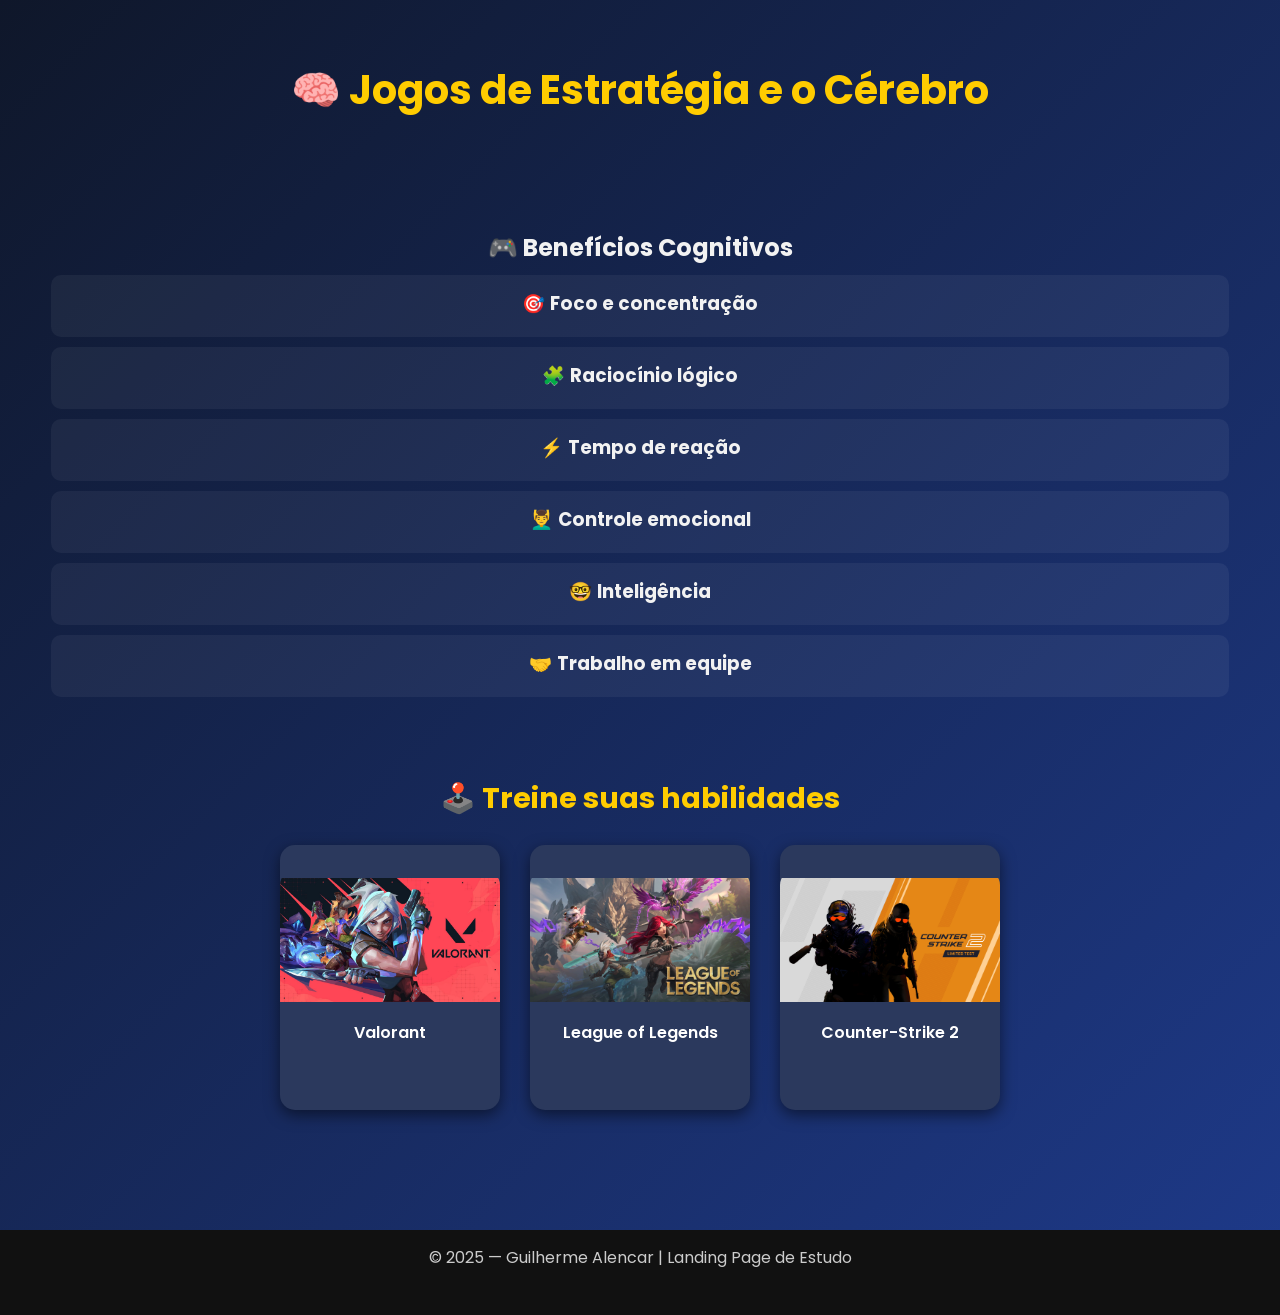
<file: index.html>
<!DOCTYPE html>
<html lang="pt-br">

<head>
    <meta charset="UTF-8">
    <meta name="viewport" content="width=device-width, initial-scale=1.0">
    <title>Jogos de Estratégia e o Cérebro</title>
    <link rel="stylesheet" href="./styles.css">
</head>

<body>
    <header>
        <h1>🧠 Jogos de Estratégia e o Cérebro</h1>
    </header>

    <section id="beneficios">
        <h2>🎮 Benefícios Cognitivos</h2>
        <ul>
            <li class="beneficio-item">
                🎯 <strong>Foco e concentração</strong>
                <p class="descricao-beneficio">Para ter sucesso nesses jogos, é preciso manter a atenção concentrada no
                    objetivo, ignorando distrações. Estudos mostram que os games podem melhorar a atenção e o foco,
                    aprimorando habilidades essenciais para a concentração.</p>
            </li>
            <li class="beneficio-item">
                🧩 <strong>Raciocínio lógico</strong>
                <p class="descricao-beneficio">Os jogadores precisam pensar de forma estratégica e planejar
                    antecipadamente para alcançar a vitória. Essa habilidade estimula o córtex pré-frontal, área do
                    cérebro responsável pela tomada de decisões complexas.</p>
            </li>
            <li class="beneficio-item">
                ⚡ <strong>Tempo de reação</strong>
                <p class="descricao-beneficio">Jogos FPS e MOBA são verdadeiros testes de velocidade de processamento,
                    exigindo que o jogador reaja a estímulos visuais e sonoros em milissegundos. A prática constante
                    desses reflexos de alta velocidade e a tomada de decisões em tempo limitado comprovadamente otimizam
                    as redes neurais, melhorando o tempo de reação.</p>
            </li>
            <li class="beneficio-item">
                💆‍♂️ <strong>Controle emocional</strong>
                <p class="descricao-beneficio">Lidar com situações de estresse, derrotas e vitórias é uma constante nos
                    jogos competitivos. Aprender a controlar as emoções para tomar as melhores decisões é uma habilidade
                    que se desenvolve ao longo do tempo.</p>
            </li>
            <li class="beneficio-item">
                🤓 <strong>Inteligência</strong>
                <p class="descricao-beneficio">Uma pesquisa de 2024 revelou que jogadores de LoL apresentaram um
                    Quociente de Inteligência (QI) médio superior à média da população, o que demonstra a complexidade e
                    o desafio cognitivo do jogo.</p>
            </li>
            <li class="beneficio-item">
                🤝 <strong>Trabalho em equipe</strong>
                <p class="descricao-beneficio">Apesar de não serem benefícios puramente cognitivos, a paciência e o
                    trabalho em equipe são cruciais. A coordenação e a comunicação efetivas são essenciais para a
                    vitória, exigindo que os jogadores também desenvolvam habilidades sociais.</p>
        </ul>
    </section>

    <section id="galeria">
        <h2>🕹️ Treine suas habilidades</h2>

        <div class="jogos-container">

            <div class="jogo-card" data-registration-url="https://account.riotgames.com/">
                <img src="./image/valorant.jpg" alt="Valorant">
                <p>Valorant</p>
                <button class="card-cta">CRIAR CONTA RIOT &rarr;</button>
            </div>

            <div class="jogo-card" data-registration-url="https://account.riotgames.com/">
                <img src="./image/lol.jpg" alt="League of Legends">
                <p>League of Legends</p>
                <button class="card-cta">CRIAR CONTA RIOT &rarr;</button>
            </div>

            <div class="jogo-card" data-registration-url="https://store.steampowered.com/join">
                <img src="./image/cs2.jpg" alt="Counter-Strike 2">
                <p>Counter-Strike 2</p>
                <button class="card-cta">CRIAR CONTA STEAM &rarr;</button>
            </div>

        </div>
    </section>

    <div id="videoModal" class="modal">
        <div class="modal-content">
            <span class="close-btn">&times;</span>

            <div class="video-container">
                <iframe id="videoPlayer" width="100%" height="100%" src="" frameborder="0"
                    allow="autoplay; encrypted-media" allowfullscreen></iframe>
            </div>

            <h3 id="videoListTitle">Vídeos de Destaque</h3>
            <div id="videoList" class="video-list">
            </div>
        </div>
    </div>

    <script src="./script.js"></script>

    <footer>
        <p>© 2025 — Guilherme Alencar | Landing Page de Estudo</p>
    </footer>
</body>

</html>
</file>
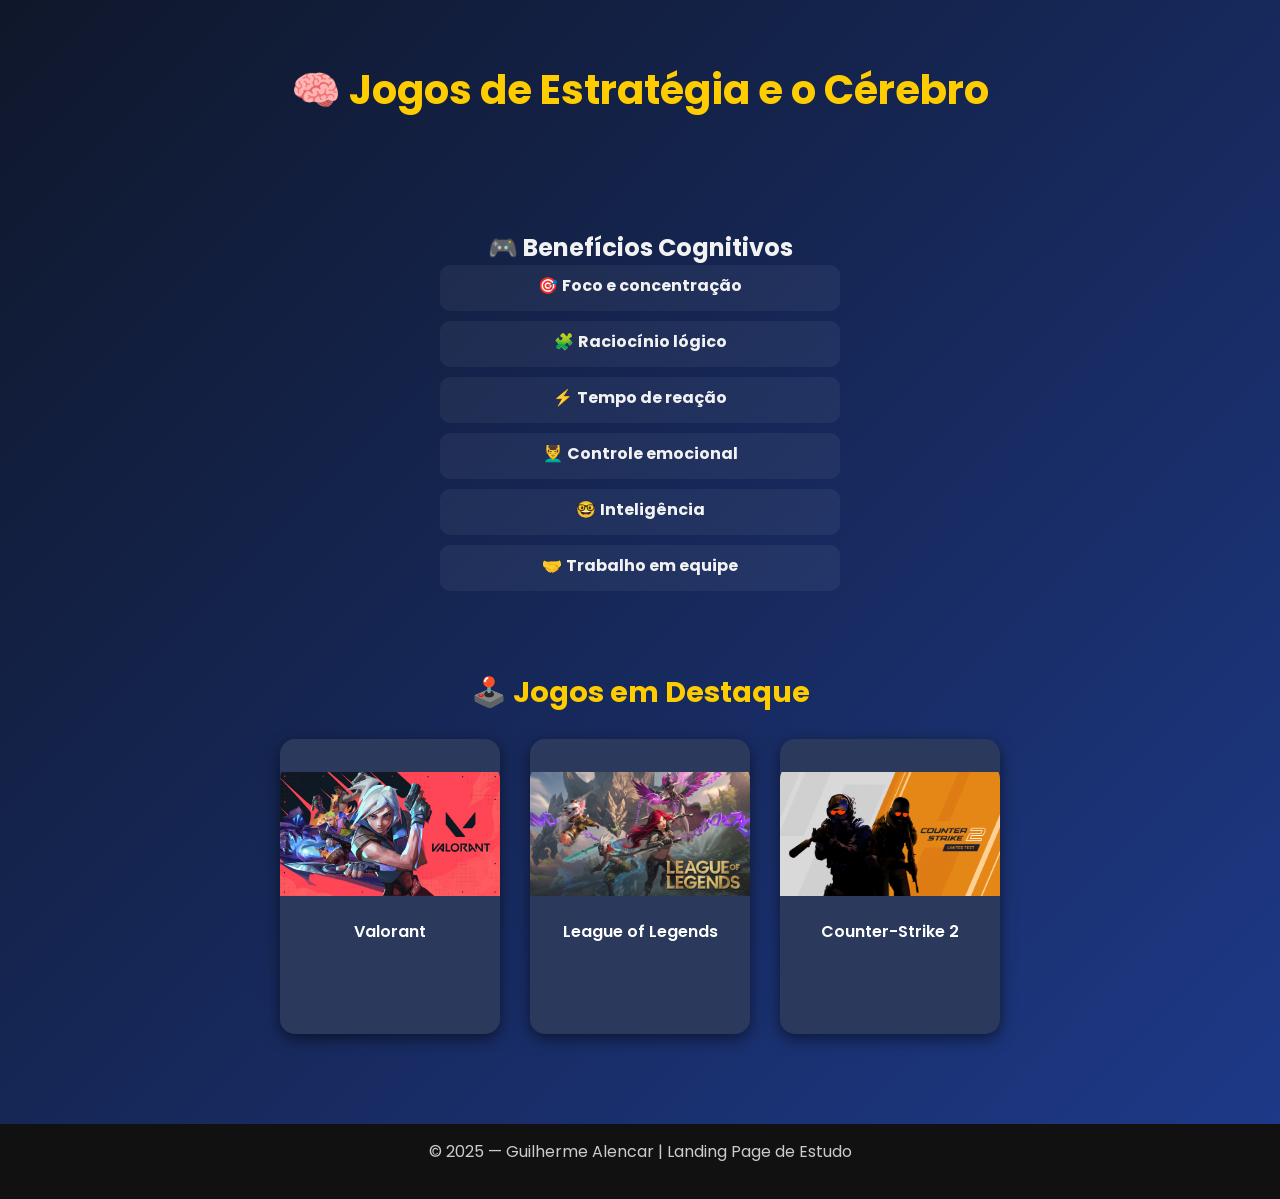
<file: src/styles/Landing page/index.html>
<!DOCTYPE html>
<html lang="pt-br">

<head>
    <meta charset="UTF-8">
    <meta name="viewport" content="width=device-width, initial-scale=1.0">
    <title>Jogos de Estratégia e o Cérebro</title>
    <link rel="stylesheet" href="./styles.css">
</head>

<body>
    <header>
        <h1>🧠 Jogos de Estratégia e o Cérebro</h1>
    </header>

    <section id="beneficios">
        <h2>🎮 Benefícios Cognitivos</h2>
        <ul>
            <li class="beneficio-item">
                🎯 <strong>Foco e concentração</strong>
                <p class="descricao-beneficio">Para ter sucesso nesses jogos, é preciso manter a atenção concentrada no objetivo, ignorando distrações. Estudos mostram que os games podem melhorar a atenção e o foco, aprimorando habilidades essenciais para a concentração.</p>
            </li>
            <li class="beneficio-item">
                🧩 <strong>Raciocínio lógico</strong>
                <p class="descricao-beneficio">Os jogadores precisam pensar de forma estratégica e planejar antecipadamente para alcançar a vitória. Essa habilidade estimula o córtex pré-frontal, área do cérebro responsável pela tomada de decisões complexas.</p>
            </li>
            <li class="beneficio-item">
                ⚡ <strong>Tempo de reação</strong>
                <p class="descricao-beneficio">OOs jogos de tiro e MOBA exigem que você reaja a estímulos visuais e sonoros em milissegundos, reduzindo seu tempo de reação. Ou seja, exigem reflexos rápidos para reagir a estímulos e tomar decisões em frações de segundo. Essa repetição de tarefas cognitivas pode fortalecer as redes neurais relacionadas à recuperação de informações...</p>
            </li>
            <li class="beneficio-item">
                💆‍♂️ <strong>Controle emocional</strong>
                <p class="descricao-beneficio">Lidar com situações de estresse, derrotas e vitórias é uma constante nos jogos competitivos. Aprender a controlar as emoções para tomar as melhores decisões é uma habilidade que se desenvolve ao longo do tempo.</p>
            </li>
            <li class="beneficio-item">
                🤓 <strong>Inteligência</strong>
                <p class="descricao-beneficio">Uma pesquisa de 2024 revelou que jogadores de LoL apresentaram um Quociente de Inteligência (QI) médio superior à média da população, o que demonstra a complexidade e o desafio cognitivo do jogo.</p>
            </li>
            <li class="beneficio-item">
                🤝 <strong>Trabalho em equipe</strong>
                <p class="descricao-beneficio">Apesar de não serem benefícios puramente cognitivos, a paciência e o trabalho em equipe são cruciais. A coordenação e a comunicação efetivas são essenciais para a vitória, exigindo que os jogadores também desenvolvam habilidades sociais.</p>
        </ul>
    </section>

    <section id="galeria">
        <h2>🕹️ Jogos em Destaque</h2>
        <div class="jogos-container">
            <div class="jogo-card" data-registration-url="https://account.riotgames.com/">
                <img src="./image/valorant.jpg" alt="Valorant">
                <p>Valorant</p>
                <div class="card-cta">CRIAR CONTA RIOT &rarr;</div>
            </div>

            <div class="jogo-card" data-registration-url="https://account.riotgames.com/">
                <img src="./image/lol.jpg" alt="League of Legends">
                <p>League of Legends</p>
                <div class="card-cta">CRIAR CONTA RIOT &rarr;</div>
            </div>

            <div class="jogo-card" data-registration-url="https://store.steampowered.com/join">
                <img src="./image/cs2.jpg" alt="Counter-Strike 2">
                <p>Counter-Strike 2</p>
                <div class="card-cta">CRIAR CONTA STEAM &rarr;</div>
            </div>
        </div>
    </section>

    <div id="videoModal" class="modal">
        <div class="modal-content">
            <span class="close-btn">&times;</span>

            <div class="video-container">
                <iframe id="videoPlayer" width="100%" height="100%" src="" frameborder="0"
                    allow="autoplay; encrypted-media" allowfullscreen></iframe>
            </div>

            <h3 id="videoListTitle">Vídeos de Destaque</h3>
            <div id="videoList" class="video-list">
            </div>
        </div>
    </div>

    <script src="./script.js"></script>

    <footer>
        <p>© 2025 — Guilherme Alencar | Landing Page de Estudo</p>
    </footer>
</body>

</html>
</file>
<file: styles.css>
@import url('https://fonts.googleapis.com/css2?family=Poppins:wght@400;600&display=swap');

* {
  margin: 0;
  padding: 0;
  box-sizing: border-box;
  font-family: 'Poppins', sans-serif;
}

body {
  background: linear-gradient(135deg, #0f172a, #1e3a8a);
  color: #f2f2f2;
  text-align: center;
  min-height: 100vh;

  /* 🟢 REINTRODUZIR O FLEXBOX para gerenciar o layout vertical (header/section/footer) */
  display: flex;
  flex-direction: column;

  /* 🟢 CORREÇÃO: Alinha os itens ao centro, mas não os restringe */
  align-items: center;

  /* 🟢 ADICIONADO: Garante que o body não restrinja o conteúdo horizontalmente */
  width: 100%;
  min-height: 100vh;
  /* 🟢 CORREÇÃO CRÍTICA: Garante que o body possa rolar se o conteúdo exceder 100% da altura da tela */
  overflow-y: auto;
}


header {
  padding: 60px 20px;
}

h1 {
  font-size: 2.5rem;
  color: #ffcc00;
  margin-bottom: 10px;
  user-select: none;
  /* Remove a capacidade de seleção de texto (e o cursor) */
  -webkit-user-select: none;
  /* Para navegadores WebKit (Chrome, Safari) */
  -moz-user-select: none;
  /* Para navegadores Mozilla (Firefox) */
  -ms-user-select: none;
  /* Para navegadores da Microsoft (Edge/IE) */
}

h2 {
  user-select: none;
  /* Remove a capacidade de seleção de texto (e o cursor) */
  -webkit-user-select: none;
  /* Para navegadores WebKit (Chrome, Safari) */
  -moz-user-select: none;
  /* Para navegadores Mozilla (Firefox) */
  -ms-user-select: none;
  /* Para navegadores da Microsoft (Edge/IE) */
}

p {
  font-size: 1rem;
  color: #ccc;
  margin-bottom: 20px;
  user-select: none;
  /* Remove a capacidade de seleção de texto (e o cursor) */
  -webkit-user-select: none;
  /* Para navegadores WebKit (Chrome, Safari) */
  -moz-user-select: none;
  /* Para navegadores Mozilla (Firefox) */
  -ms-user-select: none;
  /* Para navegadores da Microsoft (Edge/IE) */
}

.btn {
  background: #ffcc00;
  color: #222;
  padding: 10px 25px;
  border-radius: 25px;
  text-decoration: none;
  font-weight: 600;
  transition: 0.3s;
  user-select: none;
  /* Remove a capacidade de seleção de texto (e o cursor) */
  -webkit-user-select: none;
  /* Para navegadores WebKit (Chrome, Safari) */
  -moz-user-select: none;
  /* Para navegadores Mozilla (Firefox) */
  -ms-user-select: none;
  /* Para navegadores da Microsoft (Edge/IE) */
  cursor: pointer;
}

.btn:hover {
  background: #ffaa00;
}

section {
  padding: 40px 20px;
  width: 100%;
}

ul {
  list-style: none;
  display: grid;
  gap: 10px;
  max-width: 95%;
  margin: 0 auto;
  margin-top: 10px;
}

li {
  /* Mantenha o estilo de fundo e borda... */
  background: rgba(255, 255, 255, 0.05);
  /* Ajuste o padding: 15px em cima/baixo, 10px nas laterais */
  padding: 15px 10px;
  border-radius: 10px;
}

@media (max-width: 600px) {
  li {
    /* Reduza o padding lateral para liberar espaço para o texto */
    padding: 15px 10px;
  }
}

li:hover {
  transform: translateY(-5px) scale(1.02);
  background: rgba(255, 255, 255, 0.15);
}

footer {
  position: relative;
  background: #111;
  padding: 15px 0;
  font-size: 0.9rem;
  color: #aaa;
  width: 100%;
  /* Ocupa a largura total */
  margin-top: 80px;
  /* Dá um bom respiro entre o conteúdo final e o footer */
  padding-bottom: 25px;
}

/* ===== GALERIA DE JOGOS (Com ajustes para logos) ===== */
#galeria {
  padding: 40px 20px;
  user-select: none;
  /* Remove a capacidade de seleção de texto (e o cursor) */
  -webkit-user-select: none;
  /* Para navegadores WebKit (Chrome, Safari) */
  -moz-user-select: none;
  /* Para navegadores Mozilla (Firefox) */
  -ms-user-select: none;
  /* Para navegadores da Microsoft (Edge/IE) */
  width: 100%;
}

#galeria h2 {
  font-size: 1.8rem;
  color: #ffcc00;
  margin-bottom: 25px;
}

.jogos-container {
  display: flex;
  flex-wrap: wrap;
  justify-content: center;
  gap: 30px;
  max-width: 720px;
  /* 🟢 MANTIDO: Centraliza o grupo de cards de 720px */
  margin: 0 auto;
}

.jogo-card {
  /* Cor de fundo mais sólida para o card, como no seu mockup */
  background: #2B395D;
  border-radius: 15px;
  padding: 0;

  /* Remove altura fixa para o conteúdo se ajustar melhor */
  width: 220px;
  height: auto;

  /* Adiciona um espaço vertical maior para o visual ficar mais limpo */
  padding-top: 25px;
  padding-bottom: 5px;

  transition: all 0.3s ease;
  cursor: pointer;
  box-shadow: 0 5px 15px rgba(0, 0, 0, 0.5);
}

.jogo-card img {
  /* Tamanho fixo e quadrado para o logo */
  width: 100%;
  height: 140px;

  border-radius: 15px 15px 0 0;

  /* Garante que a imagem preencha o espaço sem distorcer (para logos) */
  object-fit: contain;

  /* Centraliza o bloco da imagem */
  display: block;
  margin: 0;

  /* Sombra leve na imagem para destacá-la */
  box-shadow: none;

  transition: transform 0.3s ease;
}


.jogo-card p {
  position: relative;
  padding: 10px;
  margin: 0px;
  margin-bottom: 15px;
  color: #fff;
  font-weight: 600;
  font-size: 1rem;
  text-align: center;
}

/* animação no hover */
.jogo-card:hover {
  transform: translateY(-5px) scale(1.05);
  /* Menos agressivo que o -8px e scale(1.05) */
  background: #3c4f7a;
  /* Levemente mais claro no hover */
}

/* Remove a animação da imagem se ela for um logo simples, mas pode manter */
.jogo-card:hover img {
  transform: none;
}

/* Estilo para as descrições ocultas */
.descricao-beneficio {
  /* Oculta o conteúdo */
  max-height: 0;
  overflow: hidden;
  /* Para uma transição suave */
  transition: max-height 0.3 ease-out, padding 0.3s ease-out;
  padding-left: 5px;
  word-wrap: break-word;
  white-space: normal;
  /* Um pequeno recuo */
  padding-right: 5px;
  color: #ccc;
  /* Uma cor mais sutil */
  margin-top: 5px;
  margin-bottom: 0 !important;
  border-radius: 5px;
  line-height: 1.6;
  /* Deixa o texto mais espaçado para melhor leitura */
}

/* Estilo para quando a descrição estiver visível (expandida) */
.beneficio-item.ativo .descricao-beneficio {
  /* Define uma altura máxima grande o suficiente para o texto */
  max-height: 500px;
  /* Ajuste se o seu texto for muito longo */
  /* Adiciona padding para o texto ter espaço */
  padding-top: 10px;
  padding-bottom: 10px;
}

/* Opcional: Estilo de cursor para indicar que o item é clicável */
.beneficio-item {
  font-size: 1.15rem;
  cursor: pointer;
  user-select: none;
  /* Remove a capacidade de seleção de texto (e o cursor) */
  -webkit-user-select: none;
  /* Para navegadores WebKit (Chrome, Safari) */
  -moz-user-select: none;
  /* Para navegadores Mozilla (Firefox) */
  -ms-user-select: none;
  /* Para navegadores da Microsoft (Edge/IE) */
}

/* Opcional: Adicionar algum destaque visual ao item clicado */
.beneficio-item.ativo strong {
  color: #4CAF50;
  /* Uma cor de destaque */
}

/* Estilo para a lista de vídeos dentro do modal */
#videoListTitle {
  color: #ffcc00;
  text-align: left;
  margin-top: 20px;
  margin-bottom: 10px;
  font-size: 1.2rem;
}

.video-list-item {
  display: flex;
  align-items: center;
  padding: 10px;
  margin-bottom: 8px;
  background-color: rgba(255, 255, 255, 0.05);
  border-radius: 5px;
  cursor: pointer;
  text-align: left;
  transition: background-color 0.2s;
}

.video-list-item:hover {
  background-color: rgba(255, 255, 255, 0.15);
}

.video-list-item .video-info {
  flex-grow: 1;
}

.video-list-item h4 {
  margin: 0;
  font-size: 1rem;
  color: #fff;
}

.video-list-item p {
  margin: 0;
  font-size: 0.8rem;
  color: #ccc;
}

/* Estilo do modal (o fundo escuro que aparece) */
.modal {
  display: none;
  /* Mantém oculto por padrão (você deve ter um JS para 'display: flex') */
  position: fixed;
  z-index: 1000;
  left: 0;
  top: 0;
  width: 100%;
  height: 100%;
  overflow: auto;
  /* Permite rolar se o conteúdo for grande */
  background-color: rgba(0, 0, 0, 0.9);
  /* Fundo bem escuro */
  justify-content: center;
  align-items: flex-start;
  overflow-y: auto;
  /* Permite rolar o modal se for maior que a tela */
  padding-top: 20px;
  padding-bottom: 2opx;
}

/* Estilo do conteúdo do modal (a caixa que contém o vídeo e a lista) */
.modal-content {
  background-color: #0f172a;
  /* Cor de fundo escura (da sua body) */
  margin: 5% auto;
  /* Centraliza verticalmente (ajuste se precisar de mais espaço no topo) */
  padding: 20px;
  border: 1px solid #888;
  width: 90%;
  max-width: 900px;
  /* Limite de largura para melhor leitura */
  border-radius: 10px;
  position: relative;
  /* 🟢 AJUSTADO: Usa margin auto horizontal, mas permite que o topo seja ajustado pelo padding do modal */
  margin: 0 auto;
}

/* Garante que o player de vídeo tenha um bom aspecto e espaço */
.video-container {
  position: relative;
  width: 100%;
  /* Define o aspecto 16:9 para o iframe */
  padding-bottom: 56.25%;
  /* (9 / 16) * 100% */
  height: 0;
  overflow: hidden;
  margin-bottom: 25px;
  /* ESPAÇO IMPORTANTE: Afasta o player da lista */
  border-radius: 5px;
}

.video-container iframe {
  position: absolute;
  top: 0;
  left: 0;
  width: 100%;
  height: 100%;
}

/* Título da Lista de Vídeos */
#videoListTitle {
  color: #ffcc00;
  text-align: left;
  margin-top: 0;
  /* Remova margem extra, pois o .video-container já empurrou */
  margin-bottom: 15px;
  /* Espaço entre o título e a lista */
  font-size: 1.3rem;
  padding-top: 10px;
  /* Pequeno padding para respiro */
  border-bottom: 1px solid rgba(255, 255, 255, 0.1);
}

/* Lista de Vídeos (Contêiner) */
#videoList {
  display: flex;
  flex-direction: column;
  gap: 10px;
}

/* Ícone de Fechar */
.close-btn {
  color: #fff;
  font-size: 28px;
  font-weight: bold;
  position: absolute;
  top: -15px;
  right: -15px;
  cursor: pointer;
  transition: color 0.3s;
  line-height: 1;
  /* Garante que o 'x' não ocupe muita altura */
  z-index: 1001;
  /* Garante que fique acima de tudo, inclusive da borda */
  /* Opcional: Adicionar um fundo para destacar */
  background-color: #ffcc00;
  /* Fundo amarelo de destaque */
  color: #111;
  /* Cor do X preta */
  border-radius: 50%;
  /* Transforma em círculo */
  width: 35px;
  height: 35px;
  text-align: center;
  line-height: 35px;
  /* Centraliza o X */
  box-shadow: 0 0 10px rgba(0, 0, 0, 0.5);
  user-select: none;
  /* Remove a capacidade de seleção de texto (e o cursor) */
  -webkit-user-select: none;
  /* Para navegadores WebKit (Chrome, Safari) */
  -moz-user-select: none;
  /* Para navegadores Mozilla (Firefox) */
  -ms-user-select: none;
  /* Para navegadores da Microsoft (Edge/IE) */
}

.close-btn:hover,
.close-btn:focus {
  color: #ffcc00;
}

/* Torna os cards posicionados para o CTA */
.jogo-card {
  position: relative;
  /* Essencial para o posicionamento do CTA */
  overflow: hidden;
  /* Garante que o CTA não vaze se for maior */
  cursor: pointer;
  /* Indica que o elemento é clicável */
  /* Adicione uma sombra ou transição para dar mais feedback visual */
  transition: transform 0.3s ease, box-shadow 0.3s ease;
}

.jogo-card:hover {
  transform: scale(1.03);
  /* Efeito sutil de zoom ao passar o mouse */
  box-shadow: 0 10px 20px rgba(255, 193, 7, 0.4);
  /* Sombra amarela de destaque */
}

/* Estilizando o CTA em si */
.card-cta {
  position: absolute;
  bottom: 0;
  left: 0;
  width: 100%;
  padding: 15px 0;
  background-color: #ffc107;
  /* Cor amarela do design original */
  color: #1a237e;
  /* Cor escura para contraste */
  text-align: center;
  font-weight: bold;
  letter-spacing: 1px;
  /* Começa escondido, fora da caixa */
  transform: translateY(100%);
  transition: transform 0.3s ease-out;
}

/* Faz o CTA deslizar para dentro quando o mouse passa sobre o card */
.jogo-card:hover .card-cta {
  transform: translateY(0);
}

/* Garante que o texto do jogo fique visível, caso o CTA o cubra */
.jogo-card p {
  position: relative;
  z-index: 2;
  /* Deixa o texto do jogo acima da imagem */
  margin-bottom: 50px;
  /* Cria espaço para o CTA deslizar sem cobrir o nome */
}

/* 1. Oculta o novo botão mobile por padrão (para desktop) */
.mobile-cta-wrapper {
  display: none;
  width: 100%;
  text-align: center;
  padding: 20px 0;
}

/* 2. Estilize o botão principal do header para desktop (opcional, se não existir) */
/* .desktop-cta {
    display: inline-block;
} */

/* 3. Aplica regras ESPECÍFICAS para MOBILE */
@media (max-width: 600px) {

    /* 🟢 AÇÃO CRÍTICA 1: Exibe o botão principal mobile (do header) */
    .mobile-cta-wrapper {
        display: block;
        padding: 25px 20px;
        z-index: 5;
    }

    /* Garante que o botão mobile preencha a largura para máximo impacto */
    .mobile-cta {
        width: 100%;
        font-size: 1.1rem;
        padding: 15px 25px;
        box-shadow: 0 4px 10px rgba(0, 0, 0, 0.4), 0 0 10px #ffcc00; /* Mantendo a sombra que sugeri */
    }
    
    /* ================================================== */
    /* 🟢 NOVAS REGRAS PARA O CTA ABAIXO DE CADA JOGO */
    /* ================================================== */

    /* 🟢 AÇÃO CRÍTICA 2: Torna o botão do Card (.card-cta) visível permanentemente */
    .jogo-card .card-cta {
        /* Remove o transform que o esconde no desktop (o transform: translateY(100%);) */
        transform: translateY(0); 
    }

    /* 🟢 AÇÃO CRÍTICA 3: Ajusta o espaçamento do parágrafo */
    .jogo-card p {
        /* A margem original de 50px era para dar espaço para o slide. Reduzindo. */
        margin-bottom: 20px; 
    }

    /* 🟢 AÇÃO CRÍTICA 4: Ajusta o espaçamento final do card */
    .jogo-card {
        /* Adiciona um padding inferior maior para dar respiro ao botão fixo */
        padding-bottom: 25px; 
    }
}
</file>
<file: src/styles/Landing page/styles.css>
@import url('https://fonts.googleapis.com/css2?family=Poppins:wght@400;600&display=swap');

* {
  margin: 0;
  padding: 0;
  box-sizing: border-box;
  font-family: 'Poppins', sans-serif;
}

body {
  background: linear-gradient(135deg, #0f172a, #1e3a8a);
  color: #f2f2f2;
  text-align: center;
  min-height: 100vh;
  display: flex;
  flex-direction: column;
  justify-content: space-between;
}

header {
  padding: 60px 20px;
}

h1 {
  font-size: 2.5rem;
  color: #ffcc00;
  margin-bottom: 10px;
  user-select: none;
  /* Remove a capacidade de seleção de texto (e o cursor) */
  -webkit-user-select: none;
  /* Para navegadores WebKit (Chrome, Safari) */
  -moz-user-select: none;
  /* Para navegadores Mozilla (Firefox) */
  -ms-user-select: none;
  /* Para navegadores da Microsoft (Edge/IE) */
}

h2 {
  user-select: none;
  /* Remove a capacidade de seleção de texto (e o cursor) */
  -webkit-user-select: none;
  /* Para navegadores WebKit (Chrome, Safari) */
  -moz-user-select: none;
  /* Para navegadores Mozilla (Firefox) */
  -ms-user-select: none;
  /* Para navegadores da Microsoft (Edge/IE) */
}

p {
  font-size: 1rem;
  color: #ccc;
  margin-bottom: 20px;
  user-select: none;
  /* Remove a capacidade de seleção de texto (e o cursor) */
  -webkit-user-select: none;
  /* Para navegadores WebKit (Chrome, Safari) */
  -moz-user-select: none;
  /* Para navegadores Mozilla (Firefox) */
  -ms-user-select: none;
  /* Para navegadores da Microsoft (Edge/IE) */
}

.btn {
  background: #ffcc00;
  color: #222;
  padding: 10px 25px;
  border-radius: 25px;
  text-decoration: none;
  font-weight: 600;
  transition: 0.3s;
  user-select: none;
  /* Remove a capacidade de seleção de texto (e o cursor) */
  -webkit-user-select: none;
  /* Para navegadores WebKit (Chrome, Safari) */
  -moz-user-select: none;
  /* Para navegadores Mozilla (Firefox) */
  -ms-user-select: none;
  /* Para navegadores da Microsoft (Edge/IE) */
}

.btn:hover {
  background: #ffaa00;
}

section {
  padding: 40px 20px;
}

ul {
  list-style: none;
  display: grid;
  gap: 10px;
  max-width: 400px;
  margin: 0 auto;
}

li {
  background: rgba(255, 255, 255, 0.05);
  padding: 8px 10px;
  border-radius: 10px;
  transition: transform 0.3s ease, background 0.3s ease;
}

li:hover {
  transform: translateY(-5px) scale(1.05);
  background: rgba(255, 255, 255, 0.15);
}

footer {
  position: relative;
  background: #111;
  padding: 15px 0;
  font-size: 0.9rem;
  color: #aaa;
  width: 100%;
  /* Ocupa a largura total */
  margin-top: 50px;
  /* Dá um bom respiro entre o conteúdo final e o footer */
}

/* ===== GALERIA DE JOGOS (Com ajustes para logos) ===== */
#galeria {
  padding: 40px 20px;
  user-select: none;
  /* Remove a capacidade de seleção de texto (e o cursor) */
  -webkit-user-select: none;
  /* Para navegadores WebKit (Chrome, Safari) */
  -moz-user-select: none;
  /* Para navegadores Mozilla (Firefox) */
  -ms-user-select: none;
  /* Para navegadores da Microsoft (Edge/IE) */
}

#galeria h2 {
  font-size: 1.8rem;
  color: #ffcc00;
  margin-bottom: 25px;
}

.jogos-container {
  display: flex;
  flex-wrap: wrap;
  justify-content: center;
  gap: 30px;
}

.jogo-card {
  /* Cor de fundo mais sólida para o card, como no seu mockup */
  background: #2B395D;
  border-radius: 15px;
  padding: 0;

  /* Remove altura fixa para o conteúdo se ajustar melhor */
  width: 220px;
  height: auto;

  /* Adiciona um espaço vertical maior para o visual ficar mais limpo */
  padding-top: 25px;
  padding-bottom: 25px;

  transition: all 0.3s ease;
  cursor: pointer;
  box-shadow: 0 5px 15px rgba(0, 0, 0, 0.5);
}

.jogo-card img {
  /* Tamanho fixo e quadrado para o logo */
  width: 100%;
  height: 140px;

  border-radius: 15px 15px 0 0;

  /* Garante que a imagem preencha o espaço sem distorcer (para logos) */
  object-fit: contain;

  /* Centraliza o bloco da imagem */
  display: block;
  margin: 0;

  /* Sombra leve na imagem para destacá-la */
  box-shadow: none;

  transition: transform 0.3s ease;
}


.jogo-card p {
  padding: 15px;
  margin: 0;
  color: #fff;
  font-weight: 600;
  font-size: 1rem;
  text-align: center;
}

/* animação no hover */
.jogo-card:hover {
  transform: translateY(-5px) scale(1.05);
  /* Menos agressivo que o -8px e scale(1.05) */
  background: #3c4f7a;
  /* Levemente mais claro no hover */
}

/* Remove a animação da imagem se ela for um logo simples, mas pode manter */
.jogo-card:hover img {
  transform: none;
}

/* Estilo para as descrições ocultas */
.descricao-beneficio {
  /* Oculta o conteúdo */
  max-height: 0;
  overflow: hidden;
  /* Para uma transição suave */
  transition: max-height 0.3 ease-out, padding 0.3s ease-out;
  padding-left: 10px;
  /* Um pequeno recuo */
  padding-right: 10px;
  color: #ccc;
  /* Uma cor mais sutil */
  margin-top: 5px;
  margin-bottom: 0 !important;
  border-radius: 5px;
}

/* Estilo para quando a descrição estiver visível (expandida) */
.beneficio-item.ativo .descricao-beneficio {
  /* Define uma altura máxima grande o suficiente para o texto */
  max-height: 200px;
  /* Ajuste se o seu texto for muito longo */
  /* Adiciona padding para o texto ter espaço */
  padding-top: 10px;
  padding-bottom: 10px;
}

/* Opcional: Estilo de cursor para indicar que o item é clicável */
.beneficio-item {
  cursor: pointer;
  user-select: none;
  /* Remove a capacidade de seleção de texto (e o cursor) */
  -webkit-user-select: none;
  /* Para navegadores WebKit (Chrome, Safari) */
  -moz-user-select: none;
  /* Para navegadores Mozilla (Firefox) */
  -ms-user-select: none;
  /* Para navegadores da Microsoft (Edge/IE) */
}

/* Opcional: Adicionar algum destaque visual ao item clicado */
.beneficio-item.ativo strong {
  color: #4CAF50;
  /* Uma cor de destaque */
}

/* Estilo para a lista de vídeos dentro do modal */
#videoListTitle {
  color: #ffcc00;
  text-align: left;
  margin-top: 20px;
  margin-bottom: 10px;
  font-size: 1.2rem;
}

.video-list-item {
  display: flex;
  align-items: center;
  padding: 10px;
  margin-bottom: 8px;
  background-color: rgba(255, 255, 255, 0.05);
  border-radius: 5px;
  cursor: pointer;
  text-align: left;
  transition: background-color 0.2s;
}

.video-list-item:hover {
  background-color: rgba(255, 255, 255, 0.15);
}

.video-list-item .video-info {
  flex-grow: 1;
}

.video-list-item h4 {
  margin: 0;
  font-size: 1rem;
  color: #fff;
}

.video-list-item p {
  margin: 0;
  font-size: 0.8rem;
  color: #ccc;
}

/* Estilo do modal (o fundo escuro que aparece) */
.modal {
    display: none; /* Mantém oculto por padrão (você deve ter um JS para 'display: flex') */
    position: fixed;
    z-index: 1000;
    left: 0;
    top: 0;
    width: 100%;
    height: 100%;
    overflow: auto; /* Permite rolar se o conteúdo for grande */
    background-color: rgba(0, 0, 0, 0.9); /* Fundo bem escuro */
    justify-content: center;
    align-items: center;
}

/* Estilo do conteúdo do modal (a caixa que contém o vídeo e a lista) */
.modal-content {
    background-color: #0f172a; /* Cor de fundo escura (da sua body) */
    margin: 5% auto; /* Centraliza verticalmente (ajuste se precisar de mais espaço no topo) */
    padding: 20px;
    border: 1px solid #888;
    width: 90%;
    max-width: 900px; /* Limite de largura para melhor leitura */
    border-radius: 10px;
    position: relative;
}

/* Garante que o player de vídeo tenha um bom aspecto e espaço */
.video-container {
    position: relative;
    width: 100%;
    /* Define o aspecto 16:9 para o iframe */
    padding-bottom: 56.25%; /* (9 / 16) * 100% */
    height: 0;
    overflow: hidden;
    margin-bottom: 25px; /* ESPAÇO IMPORTANTE: Afasta o player da lista */
    border-radius: 5px;
}

.video-container iframe {
    position: absolute;
    top: 0;
    left: 0;
    width: 100%;
    height: 100%;
}

/* Título da Lista de Vídeos */
#videoListTitle {
    color: #ffcc00;
    text-align: left;
    margin-top: 0; /* Remova margem extra, pois o .video-container já empurrou */
    margin-bottom: 15px; /* Espaço entre o título e a lista */
    font-size: 1.3rem;
    padding-top: 10px; /* Pequeno padding para respiro */
    border-bottom: 1px solid rgba(255, 255, 255, 0.1);
}

/* Lista de Vídeos (Contêiner) */
#videoList {
    display: flex;
    flex-direction: column;
    gap: 10px;
}

/* Ícone de Fechar */
.close-btn {
    color: #fff;
    font-size: 28px;
    font-weight: bold;
    position: absolute;
    top: -15px;
    right: -15px;
    cursor: pointer;
    transition: color 0.3s;
    line-height: 1; /* Garante que o 'x' não ocupe muita altura */
    z-index: 1001;   /* Garante que fique acima de tudo, inclusive da borda */
/* Opcional: Adicionar um fundo para destacar */
    background-color: #ffcc00; /* Fundo amarelo de destaque */
    color: #111; /* Cor do X preta */
    border-radius: 50%; /* Transforma em círculo */
    width: 35px;
    height: 35px;
    text-align: center;
    line-height: 35px; /* Centraliza o X */
    box-shadow: 0 0 10px rgba(0, 0, 0, 0.5);
    user-select: none;
  /* Remove a capacidade de seleção de texto (e o cursor) */
  -webkit-user-select: none;
  /* Para navegadores WebKit (Chrome, Safari) */
  -moz-user-select: none;
  /* Para navegadores Mozilla (Firefox) */
  -ms-user-select: none;
  /* Para navegadores da Microsoft (Edge/IE) */
}

.close-btn:hover,
.close-btn:focus {
    color: #ffcc00;
}

/* Torna os cards posicionados para o CTA */
.jogo-card {
    position: relative; /* Essencial para o posicionamento do CTA */
    overflow: hidden; /* Garante que o CTA não vaze se for maior */
    cursor: pointer; /* Indica que o elemento é clicável */
    /* Adicione uma sombra ou transição para dar mais feedback visual */
    transition: transform 0.3s ease, box-shadow 0.3s ease;
}

.jogo-card:hover {
    transform: scale(1.03); /* Efeito sutil de zoom ao passar o mouse */
    box-shadow: 0 10px 20px rgba(255, 193, 7, 0.4); /* Sombra amarela de destaque */
}

/* Estilizando o CTA em si */
.card-cta {
    position: absolute;
    bottom: 0;
    left: 0;
    width: 100%;
    padding: 15px 0;
    background-color: #ffc107; /* Cor amarela do design original */
    color: #1a237e; /* Cor escura para contraste */
    text-align: center;
    font-weight: bold;
    letter-spacing: 1px;
    /* Começa escondido, fora da caixa */
    transform: translateY(100%); 
    transition: transform 0.3s ease-out;
}

/* Faz o CTA deslizar para dentro quando o mouse passa sobre o card */
.jogo-card:hover .card-cta {
    transform: translateY(0);
}

/* Garante que o texto do jogo fique visível, caso o CTA o cubra */
.jogo-card p {
    position: relative;
    z-index: 2; /* Deixa o texto do jogo acima da imagem */
    margin-bottom: 50px; /* Cria espaço para o CTA deslizar sem cobrir o nome */
}
</file>
